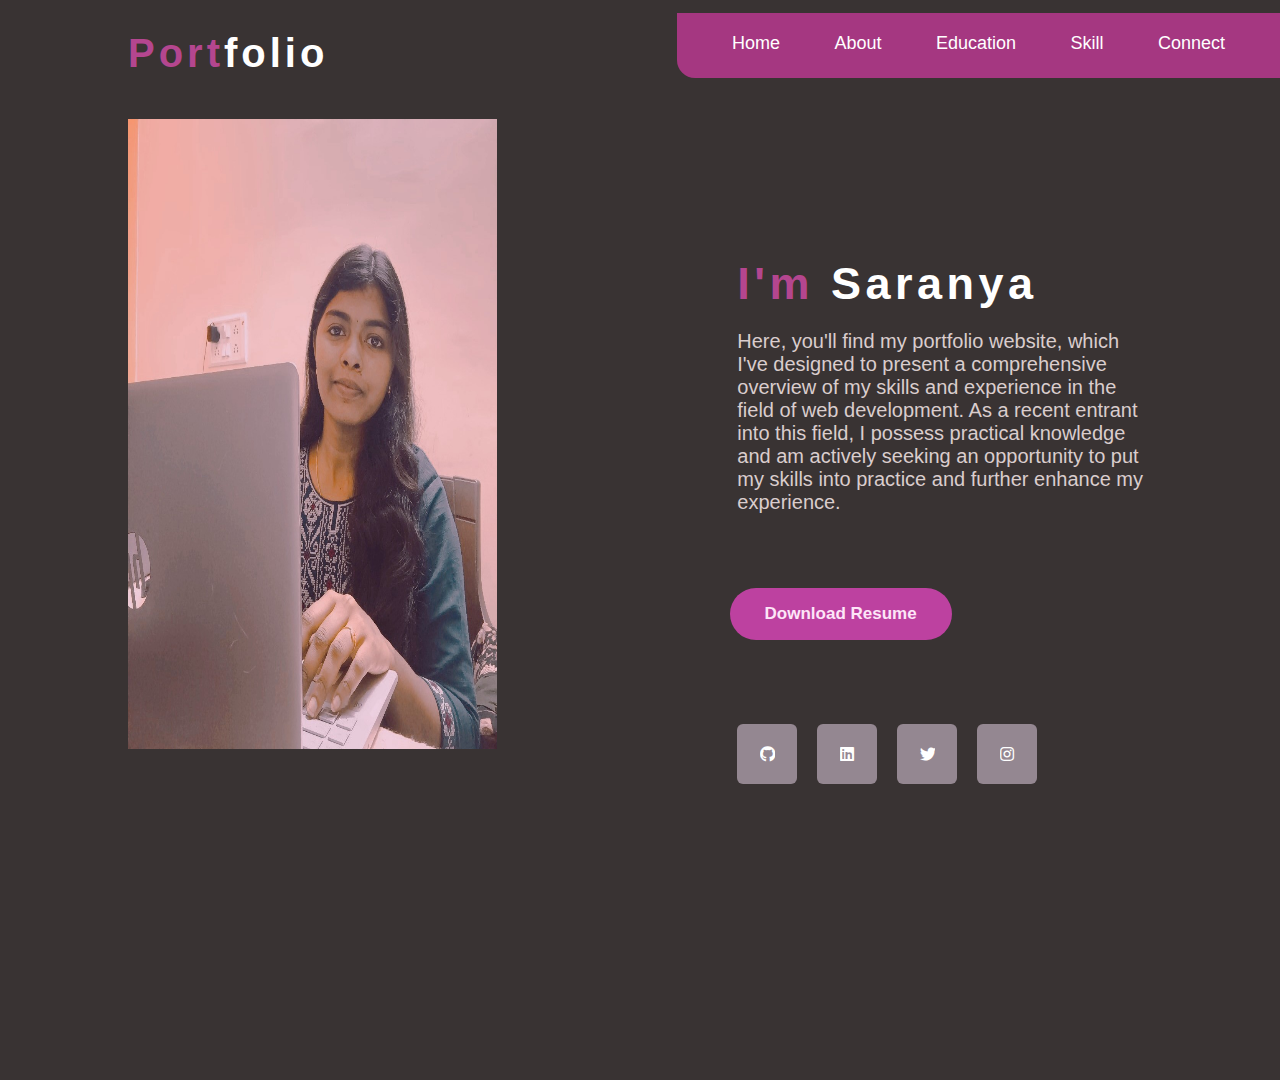
<file: index.html>
<!DOCTYPE html>
<html lang="en">
<head>
    <meta charset="UTF-8">
    <meta http-equiv="X-UA-Compatible" content="IE=edge">
    <meta name="viewport" content="width=device-width, initial-scale=1.0">
    <title>Sara Portfolio</title>
    <link rel="stylesheet" href="style.css">
    <link rel="stylesheet" href="https://cdnjs.cloudflare.com/ajax/libs/font-awesome/5.15.3/css/all.min.css">
</head>
<body>
    <div class="header">
        <nav>
            <a href="#" class="logo"><br> Port<span>folio</span></a>
            <div class="nav-links">
                <ul>
                    <li><a href="#">Home</a></li>
                    <li><a href="about.html">About</a></li>
                    <li><a href="education.html">Education</a></li>
                    <li><a href="skills.html">Skill</a></li>
                    <li><a href="contact.html">Connect</a></li>
                </ul>
            </div>
        
        </nav>
        <div class="left-sidebar"></div>
        <div class="row">
            <div class="left-col">
            <img src="Sara4.jpg" />
        </div>
        <div class="right-col">
            <h1>I'm <span>Saranya</span></h1>
            <p>Here, you'll find my portfolio website, which I've designed to present a comprehensive overview of my skills and experience in the field of web development. As a recent entrant into this field, I possess practical knowledge and am actively seeking an opportunity to put my skills into practice and further enhance my experience.</p>
            <div class="box">
                <a href="Saranya.M - Resume.pdf" download>Download Resume</a>
                    
                </form>
        <br><br><br><br>
            </div>
                <div class="social-media">
                    <div class="icon">
                        <i class="fab fa-github"></i>
                        <a href="https://github.com/Saranya-001">
                            <i class="fas fa-external-link-alt"></i>
                        </a>
                    </div>
                    <div class="icon">
                        <i class="fab fa-linkedin"></i>
                        <a href="https://www.linkedin.com/in/saranya001/">
                            <i class="fas fa-external-link-alt"></i>
                        </a>
                    </div>
                    <div class="icon">
                        <i class="fab fa-twitter"></i>
                        <a href="https://twitter.com/settings/profile">
                            <i class="fas fa-external-link-alt"></i>
                        </a>
                    </div>
                    <div class="icon">
                        <i class="fab fa-instagram"></i>
                        <a href="https://www.instagram.com/saranya_moor/#">
                            <i class="fas fa-external-link-alt"></i>
                        </a>
                    </div>
                </div>
        </div>
        <!-----About Section-->
    </div>
  
</body>
</html>
</file>
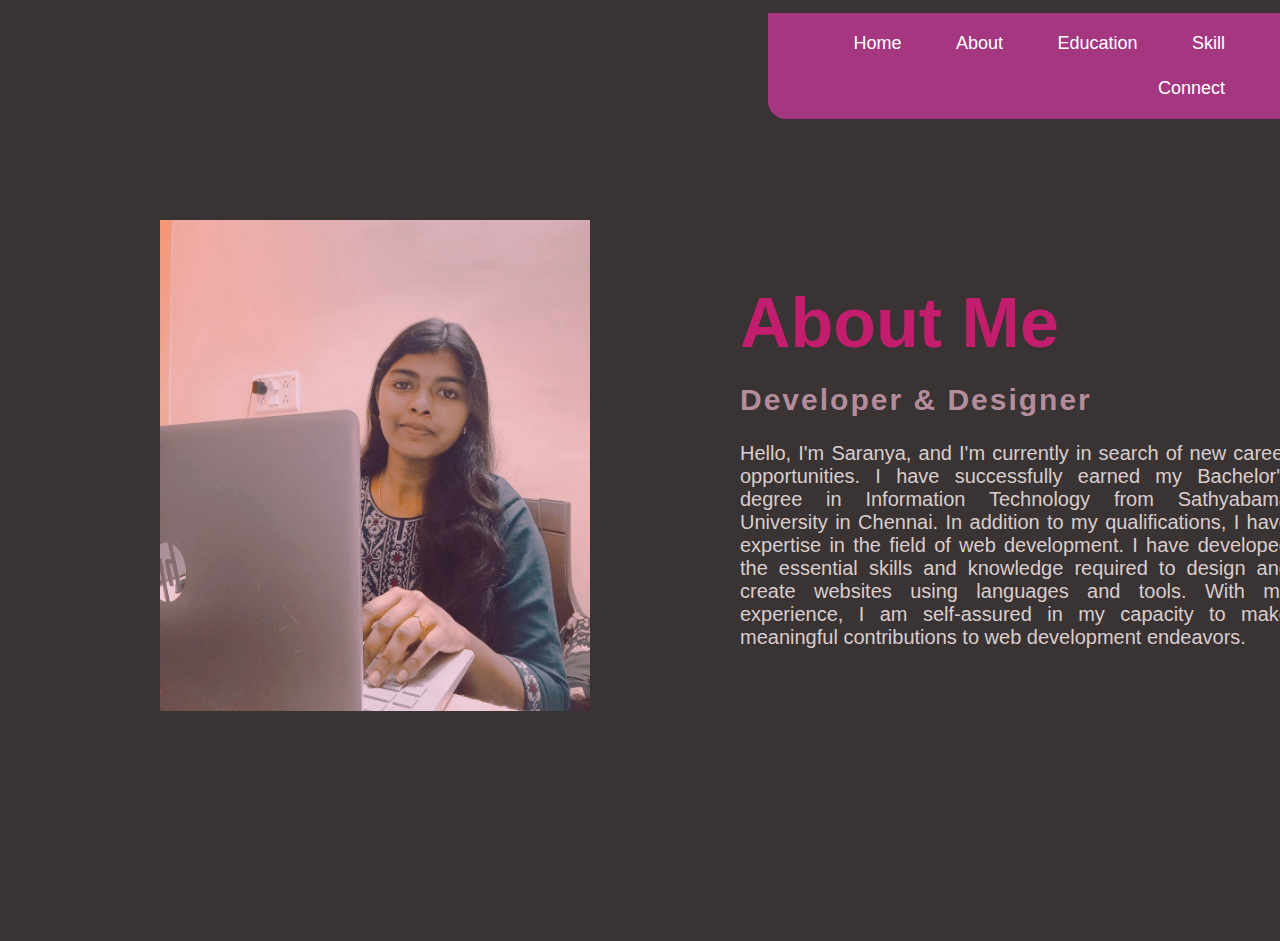
<file: about.html>
<html>
<head>
<body>
    <div class="header">
        <nav>
            <!--<a href="#" class="logo"><br> Saara's pf</a> -->
            <div class="nav-links">
                <ul>
                    <li><a href="index.html">Home</a></li>
                    <li><a href="about.html">About</a></li>
                    <li><a href="education.html">Education</a></li>
                    <li><a href="skills.html">Skill</a></li>
                    <li><a href="contact.html">Connect</a></li>
                </ul>
            </div>
        
        </nav>
        
    <section class="about">
        <div class="main">
            <img src="Sara4.jpg">
            <div class="about-text">
                <h2>About Me</h2>
                <h5>Developer & Designer</h5>
                <p>Hello, I'm Saranya, and I'm currently in search of new career opportunities. I have successfully earned my Bachelor's degree in Information Technology from Sathyabama University in Chennai. In addition to my qualifications, I have expertise in the field of web development. I have developed the essential skills and knowledge required to design and create websites using languages and tools. With my experience, I am self-assured in my capacity to make meaningful contributions to web development endeavors.</p>
            </div>
        </div>
    </section>
                    
</body>
<style>
*{ margin: 0;
   padding: 0;
   overflow: hidden;
   font-family: 'Gill Sans', 'Gill Sans MT', Calibri, 'Trebuchet MS', sans-serif;
}
.header{
    min-height: 100vh;
    width: 100%;
    background: #393333;
    color: #ffffff;
    position: relative;
   
}
.nav{
    display: flex;
    justify-content: space-between;
    align-items: center;
    position: relative;
    z-index: 1;
}
.nav-links{
    text-align: right;
    background: #a53781;
    padding: 10px 30px;
    border-bottom-left-radius: 18px;
    margin-left: 60%;
    margin-top: 1% ;
    padding-left: 10px;
}
.nav-links ul li{
    list-style: none;
    display: inline-block;
    padding: 10px 25px;
}
.nav-links ul li a{
    color: #fff;
    text-decoration: none;
    font-size: 18px;
}
.nav-links ul li a:hover{
    color: #000;
}
.about{
    width: 100%;
    padding: 160px;
    background-color: #393333;
    font-family: 'Gill Sans', 'Gill Sans MT', Calibri, 'Trebuchet MS', sans-serif;
    margin-right: 30%;
    
}
.about img{
    height: auto;
    width: 430px;
}
    
img:hover{
    filter: grayscale(1);
}
.about-text{
    width: 550px;
    color: white;
    
}
.main{
    width: 1130px;
    max-width: 90%;
    display: flex;
    align-items: center;
    justify-content: space-between;
    margin-top: -10%;
    height: 70%;
}
.about-text h2{
    color: rgb(195, 29, 109);
    font-size: 70px;
    text-transform: capitalize;
    margin-bottom: 20px;
}
.about-text h5{
    color: #b48d9d;
    letter-spacing: 2px;
    font-size: 30px;
    margin-bottom: 25px;
    text-transform: capitalize;
}
.about-text p{
    font-size: 20px;
    font-weight: lighter;
    color: #dacdcd;
    text-align: justify;
}

</style>
</head>

</html>
</file>
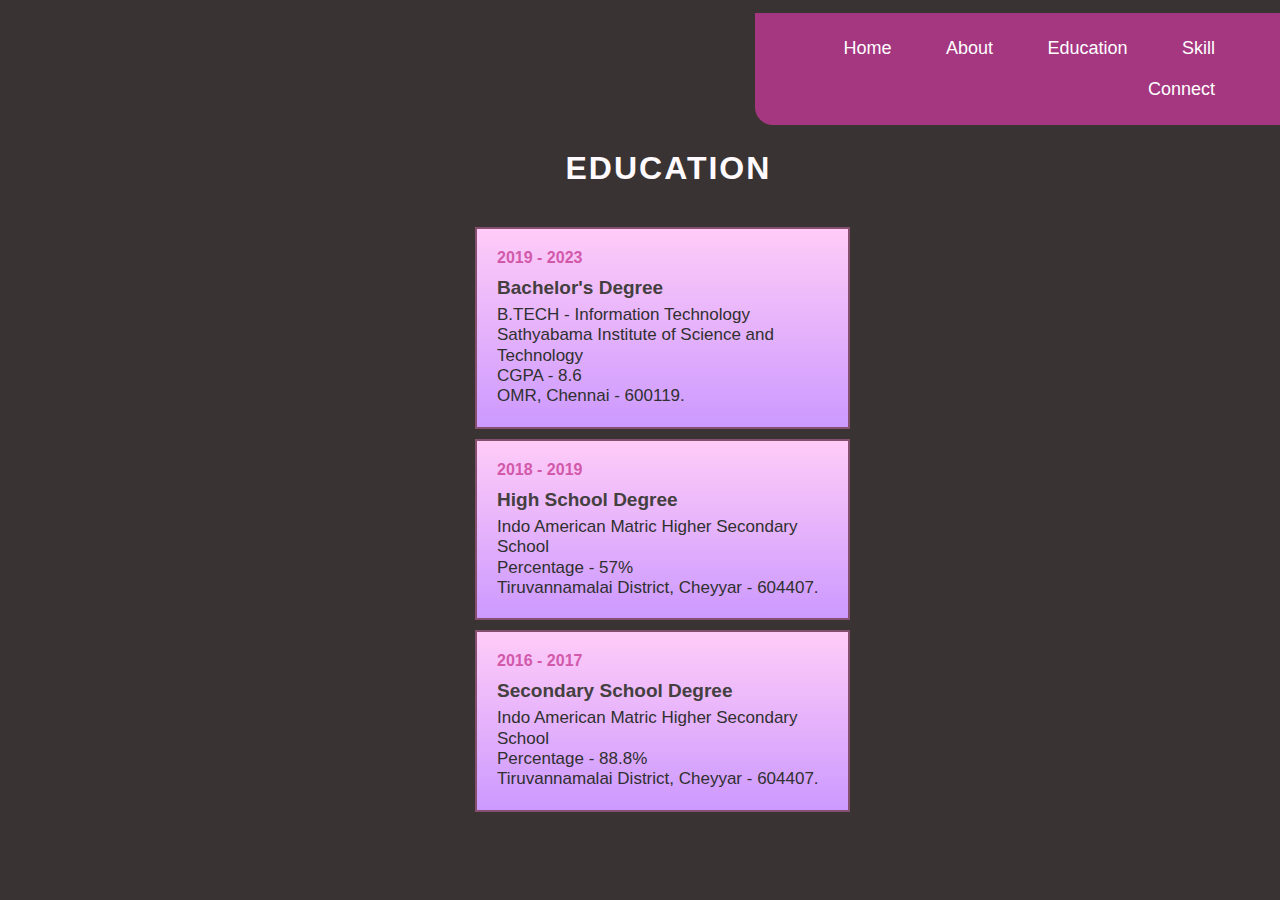
<file: education.html>
<!DOCTYPE html>
<html lang="en">
<head>
    <meta charset="UTF-8">
    <meta name="viewport" content="width=device-width, initial-scale=1.0">
    <title>Education Page</title>
</head>
<body>
    <nav>
        <div class="nav-links">
            <ul>
                <li><a href="index.html">Home</a></li>
                <li><a href="about.html">About</a></li>
                <li><a href="education.html">Education</a></li>
                <li><a href="skills.html">Skill</a></li>
                <li><a href="contact.html">Connect</a></li>
            </ul>
        </div>
    
    </nav>
    <div class="container">
        <main class="row">
            <section class="col">
                <header class="title">
                    <h2>EDUCATION</h2>
                </header>
                <div class="contents">
                <div class="box">
                    <h4>2019 - 2023</h4>
                    <h3>Bachelor's Degree</h3>
                    <p>B.TECH - Information Technology <br> Sathyabama Institute of Science and Technology <br> CGPA - 8.6 <br> OMR, Chennai - 600119.</p>
                </div>
                <div class="box">
                <h4>2018 - 2019</h4>
                <h3>High School Degree</h3>
                <p>Indo American Matric Higher Secondary School <br> Percentage - 57% <br> Tiruvannamalai District, Cheyyar - 604407.</p>
                </div>
                <div class="box">
                    <h4>2016 - 2017</h4>
                    <h3>Secondary School Degree</h3>
                    <p>Indo American Matric Higher Secondary School <br> Percentage - 88.8% <br> Tiruvannamalai District, Cheyyar - 604407.</p>
                </div>
                </div>
            </section>
        </main>
    </div>
</body>
<style>
    *{
        margin: 0;
        padding: 0;
        box-sizing: border-box;
        font-family: 'Gill Sans', 'Gill Sans MT', Calibri, 'Trebuchet MS', sans-serif;
        
    }

    nav{
        
        justify-content: space-between;
        align-items: center;
        position: relative;
        z-index: 1;
        
    }
    .nav-links{
        text-align: right;
        background: #a53781;
        padding: 15px 40px;
        border-bottom-left-radius: 18px;
        margin-top: 1%;
        margin-left: 59%;
    }
    .nav-links ul li{
        list-style: none;
        display: inline-block;
        padding: 10px 25px;
        font-style: normal;
    }
    .nav-links ul li a{
        color: #fff;
        text-decoration: none;
        font-size: 18px;
        
    }
    .nav-links ul li a:hover{
        color: #000;
    }
    body{
        background-color: #393333;
    }
    .container{
        width: 100%;
        padding: 25px 20%;
        
    }
    main.row{
        display: grid;
        grid-template-columns: 1fr 1fr;
        grid-column-gap: 20px;
        align-items: center;
        justify-content: center;
        margin-left: 40%;          
    }
    .container .row .col .title h2{
        font-family: helvetica;
        color: #fffafe;
        padding: 0px 0px 20px 30px;
        margin-bottom: 40px;
        letter-spacing: 2px;
        text-align: center;
        margin-left: -40px;
        font-weight: bold;
        font-size: 200%;
    }
    
    .col .contents .box{
        position: relative;
        padding: 20px;
        border: 2px solid #854f70;
        background: linear-gradient(to bottom, #ffccf8 0%, #cc99ff 100%);
        cursor: pointer;
        transition: all 0.4s;    
        margin: 30px;
        align-items: center;
        width: 170%;
        height: 100%;
        margin-left: -40%;
        margin-top:-20px;
    }
    .col .contents .box h4{
        color: #d259aa;
    }
    .col .contents .box:hover{
        box-shadow: 0px 3px 12px 0px #9f5f9f;
        border: 1px solid transparent;
    }
    
    .box h4{
        position: relative;
        color: #fff1fc;
    }
    .box h3{
        font-size: 19px;
        padding: 10px 0 6px;
        font-family: helvetica;
        color: #444040;
    }
    .box p{
        line-height: 1.2;
        color: #303030;
        font-size: 17px;
    }

</style>
</html>
</file>
<file: style.css>
*{ margin: 0;
   padding: 0;
   font-family: 'Gill Sans', 'Gill Sans MT', Calibri, 'Trebuchet MS', sans-serif;
   overflow: hidden;
}
.header{
    min-height: 100vh;
    width: 100%;
    background: #393333;
    color: #ffffff;
    position: relative;
   
}
nav{
    display: flex;
    justify-content: space-between;
    align-items: center;
    position: relative;
    z-index: 1;
}
.logo{
    text-decoration: none;
    color: #b4468f;
    font-size: 40px;
    font-weight: bold;
    padding-top: 10px;
    padding-left: 10%;
    margin-top: -2% ;
    letter-spacing: 0.1em;
}
.logo span{
    color: #ffffff;
}
.nav-links{
    text-align: right;
    background: #a53781;
    padding: 10px 30px;
    border-bottom-left-radius: 18px;
    margin-top: 1%;
}
.nav-links ul li{
    list-style: none;
    display: inline-block;
    padding: 10px 25px;
    
}
.nav-links ul li a{
    color: #fff;
    text-decoration: none;
    font-size: 18px;
    
}
.nav-links ul li a:hover{
    color: #000;
}
.row{
    padding: 0 10%;
    display: flex;
    align-items: flex-end;
    justify-content: space-between;
    position: relative;
    
}
.left-col{
    flex-basis: 40%;
}
.right-col{
    flex-basis: 45%;
    
}
.left-col img{
    width: 90%;
    cursor: pointer;
    filter: grayscale(0);
    transition: filter 1s;
    height: 70%;
    margin-bottom: 80%;
    height: 70vh;
    margin-top: 10%;
    
}
.left-col img:hover{
    filter: grayscale(1);
}
.right-col h1{
    font-style: 55px;
    font-weight: 600;
    font-size: 45px;
    margin-left: 10%;
    color: #b4468f;
    letter-spacing: 0.1em;
}
.right-col h1 span{
    color: #ffffff;
}

.right-col p{
    color: #dacdcd;
    margin: 20px 0 70px;
    font-size: 20px;
    margin-left: 10%;  
    margin-bottom: 30%; 
    
}
.social-media{
    display: flex;
    margin-left: 10%;
    margin-bottom: 60%;
}
/*.right-col .box{
    
    width: 200px;
    height: 20px;
    border: 1px solid rgb(160, 136, 136);
    padding: 10px;
    margin: 0px; 
    border-radius: 18px;
    text-align: center;
    text-decoration: none
*/
.box a{
    padding: 16px 35px;
    text-decoration: none;
    border: #211a1f;
    border-radius: 35px;
    background-color: #bd41a0;
    color: #fde5f8;
    position: absolute;
    margin: 0% 3%;
    margin-top: -5%;
    font-weight: bold;
    font-size: 17px;

}
.box a:hover{
    background-color: #1b1217;
}
.right-col .box button:hover{
    background-color: #393333;
}

.icon{
    width: 60px;
    height: 60px;
    background: #948791;
    align-items: center;
    display: flex;
    justify-content: center;
    position: relative;
    margin-right: 20px;
    margin-bottom: 20px;
    border-radius: 6px;
    overflow: hidden;
    transition: transform 0.5s;
    
}
.icon i{
    width: 15px;
}
.icon a{
    position: absolute;
    top: -20%;
    left: 0;
    width: 100%;
    height: 100%;
    background: #d566a9;
    display: flex;
    align-items: center;
    justify-content: center;
    opacity: 0;
    transition: 0.5s;
    margin-top: 20%;
}

.icon a:hover{
    opacity: 1;
}
.icon:hover{
    transform: translateY(-5px);
}
</file>
